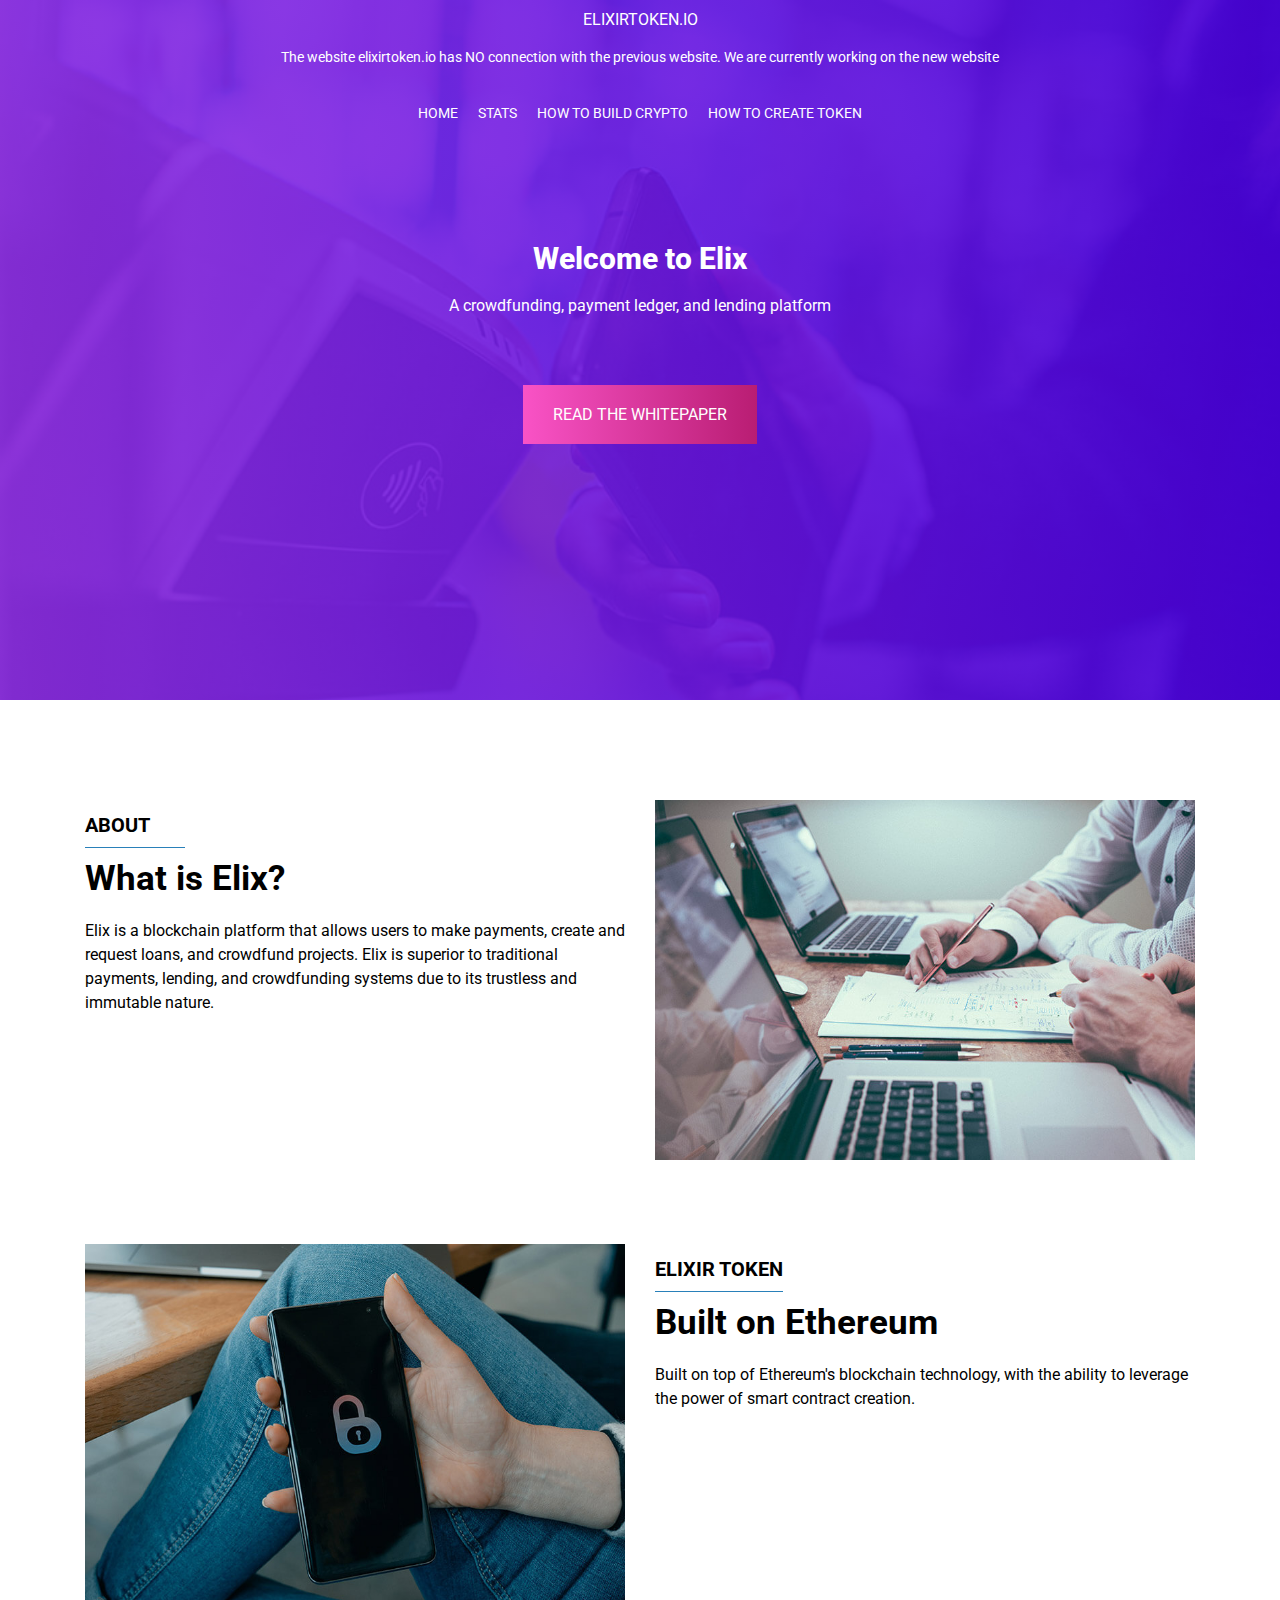
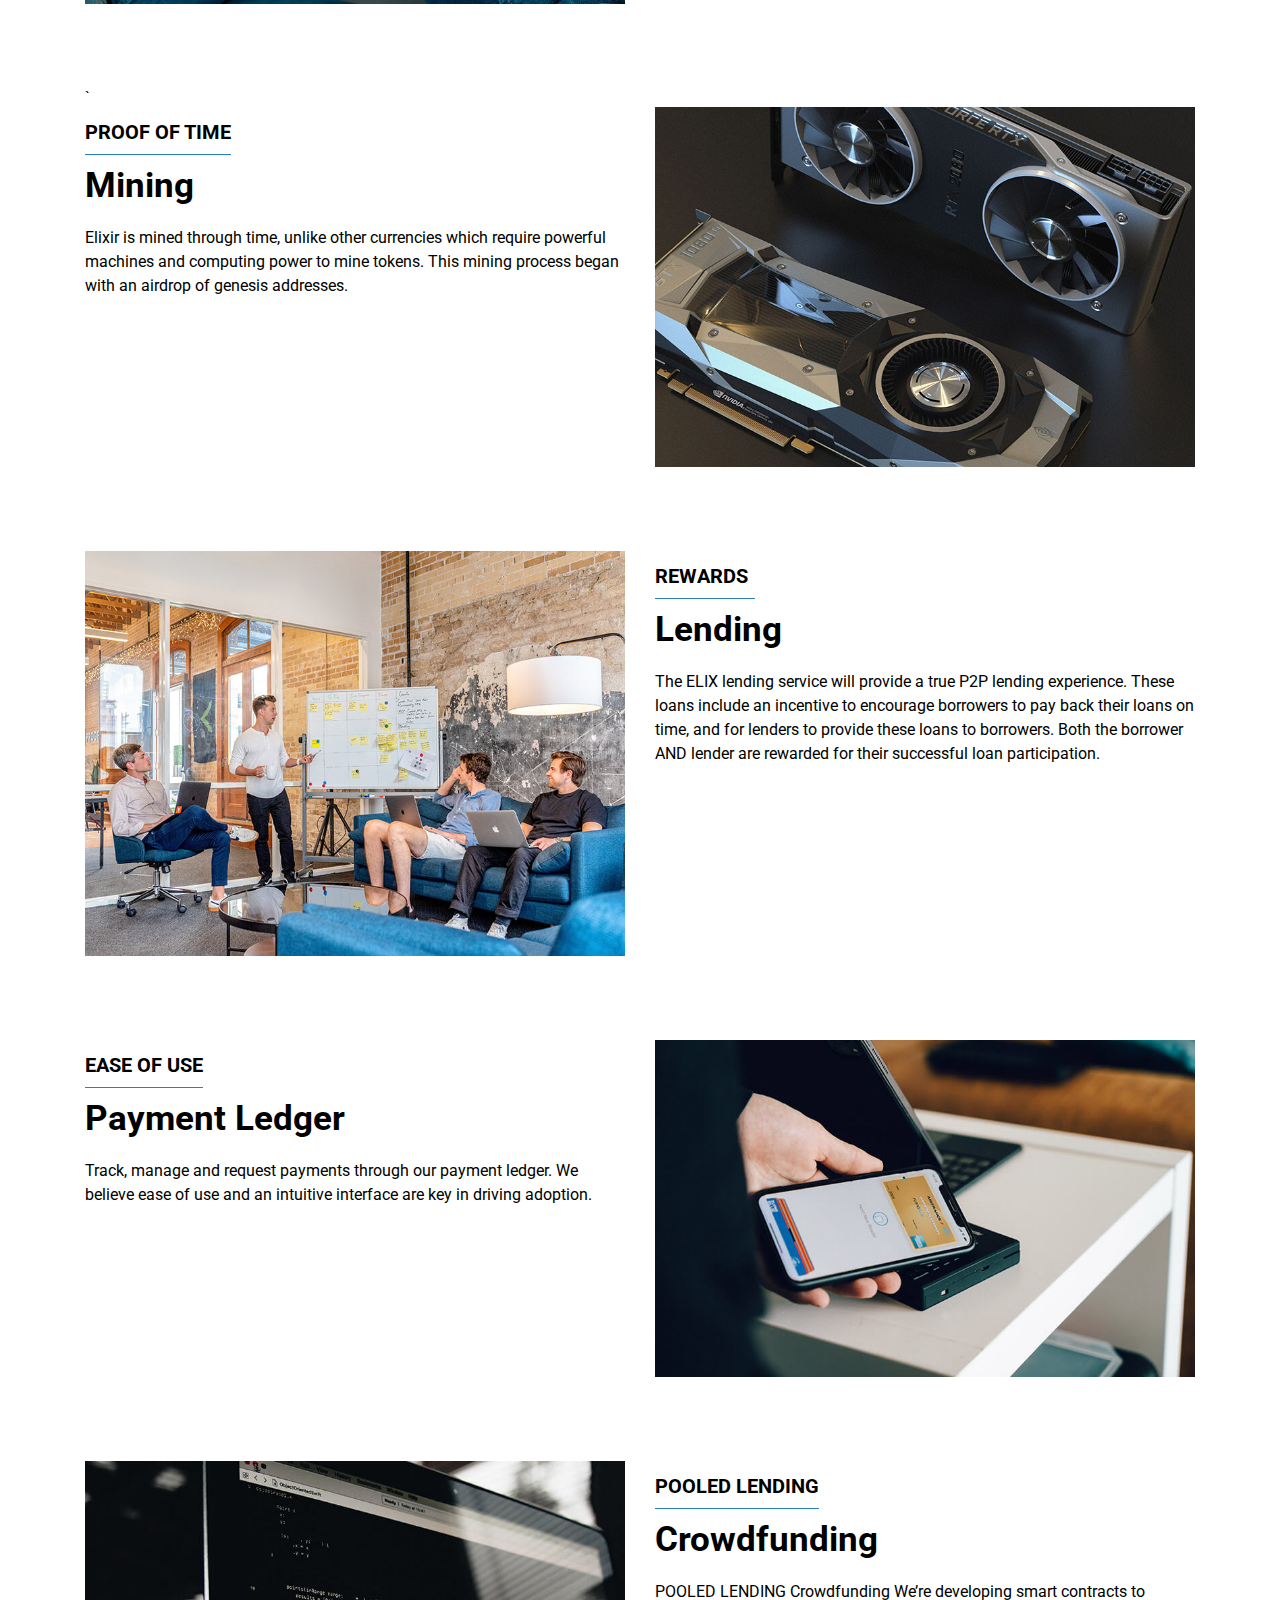
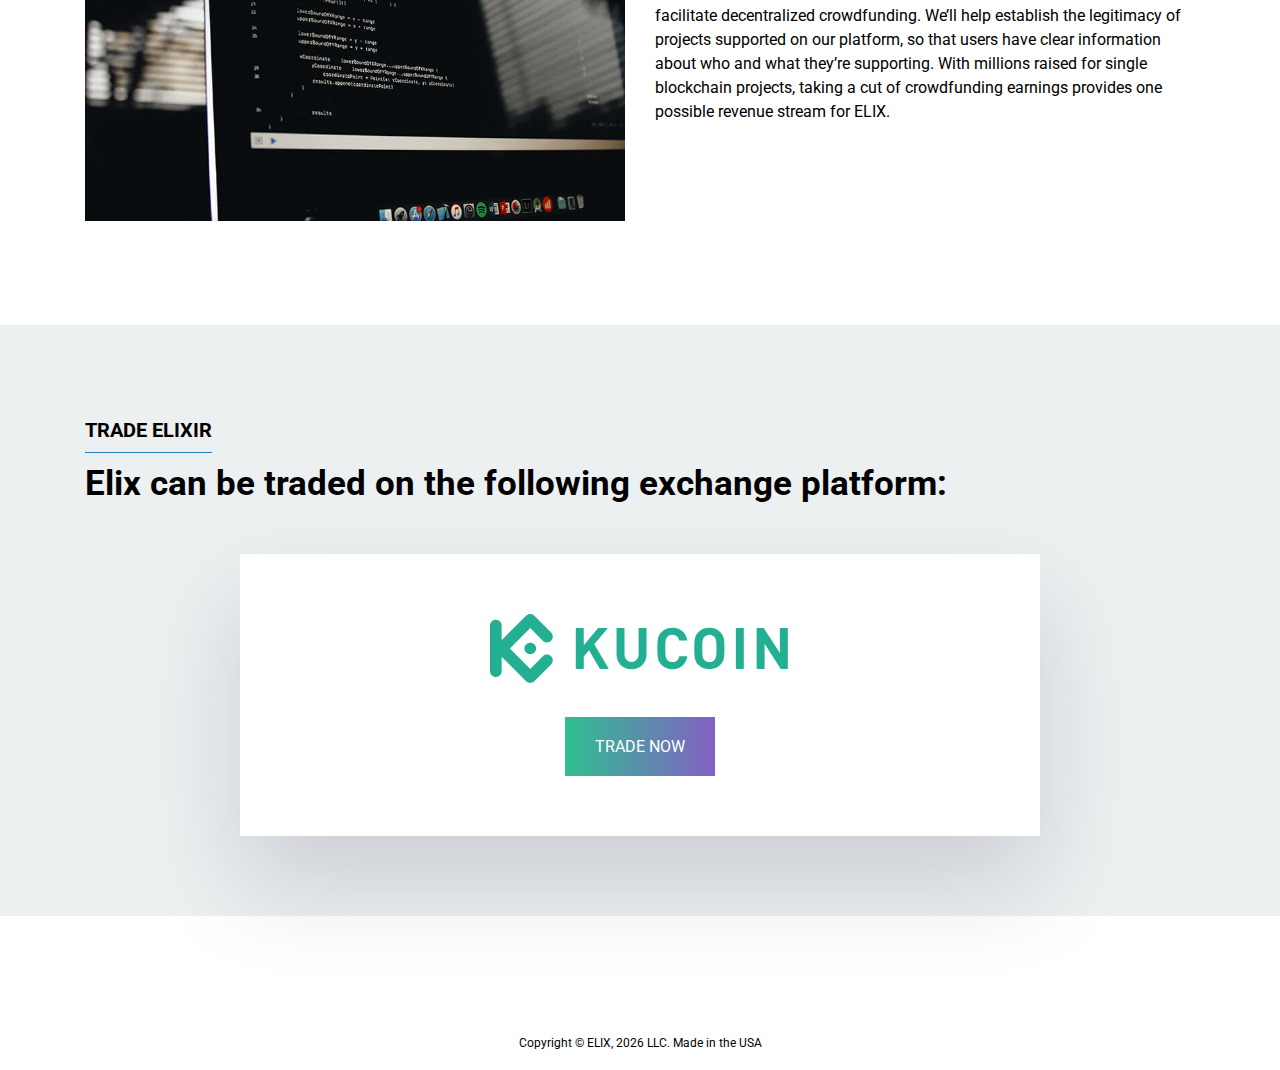
<file: index.html>
<!DOCTYPE html>
<html lang="en">
<head>
    <meta charset="UTF-8">
    <meta http-equiv="X-UA-Compatible" content="IE=edge">
    <meta name="viewport" content="width=device-width, initial-scale=1.0">
    <title>Elix | Decentralized Payments & Loans Platform</title>
    <link rel="preconnect" href="https://fonts.gstatic.com">
    <link rel="apple-touch-icon" sizes="57x57" href="assets/img/fav/apple-icon-57x57.png">
    <link rel="apple-touch-icon" sizes="60x60" href="assets/img/fav/apple-icon-60x60.png">
    <link rel="apple-touch-icon" sizes="72x72" href="assets/img/fav/apple-icon-72x72.png">
    <link rel="apple-touch-icon" sizes="76x76" href="assets/img/fav/apple-icon-76x76.png">
    <link rel="apple-touch-icon" sizes="114x114" href="assets/img/fav//apple-icon-114x114.png">
    <link rel="apple-touch-icon" sizes="120x120" href="assets/img/fav//apple-icon-120x120.png">
    <link rel="apple-touch-icon" sizes="144x144" href="assets/img/fav//apple-icon-144x144.png">
    <link rel="apple-touch-icon" sizes="152x152" href="assets/img/fav//apple-icon-152x152.png">
    <link rel="apple-touch-icon" sizes="180x180" href="assets/img/fav//apple-icon-180x180.png">
    <link rel="icon" type="image/png" sizes="192x192"  href="assets/img/fav//android-icon-192x192.png">
    <link rel="icon" type="image/png" sizes="32x32" href="assets/img/fav//favicon-32x32.png">
    <link rel="icon" type="image/png" sizes="96x96" href="assets/img/fav//favicon-96x96.png">
    <link rel="icon" type="image/png" sizes="16x16" href="assets/img/fav//favicon-16x16.png">
    <link rel="manifest" href="assets/img/fav/manifest.json">
    <meta name="msapplication-TileColor" content="#ffffff">
    <meta name="msapplication-TileImage" content="/ms-icon-144x144.png">
    <meta name="theme-color" content="#ffffff">
    <link href="https://fonts.googleapis.com/css2?family=Roboto:ital,wght@0,100;0,300;0,400;0,500;0,700;0,900;1,100;1,300;1,400;1,500;1,700;1,900&display=swap" rel="stylesheet">
    <link rel="stylesheet" href="assets/css/frontend.bundle.css">
    <link rel="canonical" href="https://elixirtoken.io/"/>
    
</head>
<body>
    <header class="header-bg">
        <div class="header-inner">
            <div class="logo-holder">
                <a href="/" class="logo">elixirtoken.io</a>
                <span class="logo-text">
                    The website elixirtoken.io has NO connection with the previous website. We are currently working on the new website
                </span>
            </div>
           <div class="mobile-nav">
            <span class="hamburger">
                <span></span>
             </span>
           </div>
            <nav class="navigation">
                <ul>
                    <li><a href="#">Home</a></li>
                    <li><a href="#">Stats</a></li>
                    <li><a href="#">How to build crypto</a></li>
                    <li><a href="#">How to create token</a></li>
                </ul>
            </nav>

            <div class="header-intro">
                <div class="info-content">
                    <span class="header-title">Welcome to Elix</span>
                    <span class="header-text">A crowdfunding, payment ledger, and lending platform</span>
                    <a href="assets/ElixWhitepaper.pdf" class="header-btn">Read The Whitepaper</a>
                </div>
            </div>
        </div>
    </header>
    <main class="content">
        <section class="about">
           <div class="container">
            <div class="row about-content">
                <div class="col-md-6">
                    <h1 class="h1">
                        <span class="heading-top">About</span>
                       <span class="title"> What is Elix?</span>
                    </h1>
                    <p>
                        Elix is a blockchain platform that allows users to make payments, create and request loans, and crowdfund projects. Elix is superior to traditional payments, lending, and crowdfunding systems due to its trustless and immutable nature.
                    </p>
                </div>
                <div class="col-md-6">
                    <span class="image">
                        <img src="assets/img/about.jpg" alt="What is Elix?">
                    </span>
                </div>
            </div>

            <div class="row about-content">
                <div class="col-md-6">
                    <span class="image">
                        <img src="assets/img/build.jpg" alt="Elixir Token">
                    </span>
                </div>
                <div class="col-md-6">
                    <h2 class="h1">
                        <span class="heading-top">Elixir Token</span>
                       <span class="title">Built on Ethereum</span>
                    </h2>

                    <p>Built on top of Ethereum's blockchain technology, with the ability to leverage the power of smart contract creation.</p>
                </div>
            </div>`


            <div class="row about-content">
                <div class="col-md-6">
                    <h3 class="h1">
                        <span class="heading-top">Proof of Time</span>
                       <span class="title">Mining</span>
                    </h3>
<p>Elixir is mined through time, unlike other currencies which require powerful machines and computing power to mine tokens. This mining process began with an airdrop of genesis addresses.</p>
                </div>
                <div class="col-md-6">

                    <span class="image">
                        <img src="assets/img/mining.jpg" alt="Proof of Time">
                    </span>
                   
                   
                </div>
            </div>

            <div class="row about-content">
                <div class="col-md-6">
                    <span class="image">
                        <img src="assets/img/leader.jpg" alt="REWARDS">
                    </span>
                </div>
                <div class="col-md-6">

                    <h4 class="h1">
                        <span class="heading-top">REWARDS</span>
                       <span class="title">Lending</span>
                    </h4>
                   <p>The ELIX lending service will provide a true P2P lending experience. These loans include an incentive to encourage borrowers to pay back their loans on time, and for lenders to provide these loans to borrowers. Both the borrower AND lender are rewarded for their successful loan participation.</p>
                </div>
            </div>


            <div class="row about-content">
                <div class="col-md-6">
                    <h5 class="h1">
                        <span class="heading-top">EASE OF USE</span>
                       <span class="title">Payment Ledger</span>
                    </h5>
                    <p>Track, manage and request payments through our payment ledger. We believe ease of use and an intuitive interface are key in driving adoption.</p>
                </div>
                <div class="col-md-6">
                    <span class="image">
                        <img src="assets/img/payment.jpg" alt="EASE OF USE">
                    </span>
                   
                  
                </div>
            </div>


            <div class="row about-content">
                <div class="col-md-6">
                    <span class="image">
                        <img src="assets/img/development.jpg" alt="POOLED LENDING">
                    </span>
                </div>
                <div class="col-md-6">
                    <h6 class="h1">
                        <span class="heading-top">POOLED LENDING</span>
                       <span class="title">Crowdfunding</span>
                    </h6>
                   <p>POOLED LENDING
                    Crowdfunding
                    We’re developing smart contracts to facilitate decentralized crowdfunding. We’ll help establish the legitimacy of projects supported on our platform, so that users have clear information about who and what they’re supporting. With millions raised for single blockchain projects, taking a cut of crowdfunding earnings provides one possible revenue stream for ELIX.</p>
                   
                   
                  
                </div>
            </div>
           </div>
        </section>

        <section class="trader">
            <div class="container">
                <h6 class="h1">
                    <span class="heading-top">TRADE ELIXIR</span>
                   <span class="title">Elix can be traded on the following exchange platform:</span>
                </h6>

                <div class="traiding-platform">
                    <span class="traiding-logo">
                        <img src="assets/img/kukoin.svg" alt="KuCoin">
                    </span>
                    <a href="" class="btn btn-primary" target="_blank">Trade Now</a>
                </div>
            </div>
        </section>
    </main>
    <footer class="footer-bg">
        <div class="container">
            <span class="copyright">Copyright © ELIX, <span class="year">2018</span> LLC. Made in the USA</span>
        </div>
    </footer>
    <script src="assets/js/frontend.bundle.js"></script>
</body>
</html>
</file>
